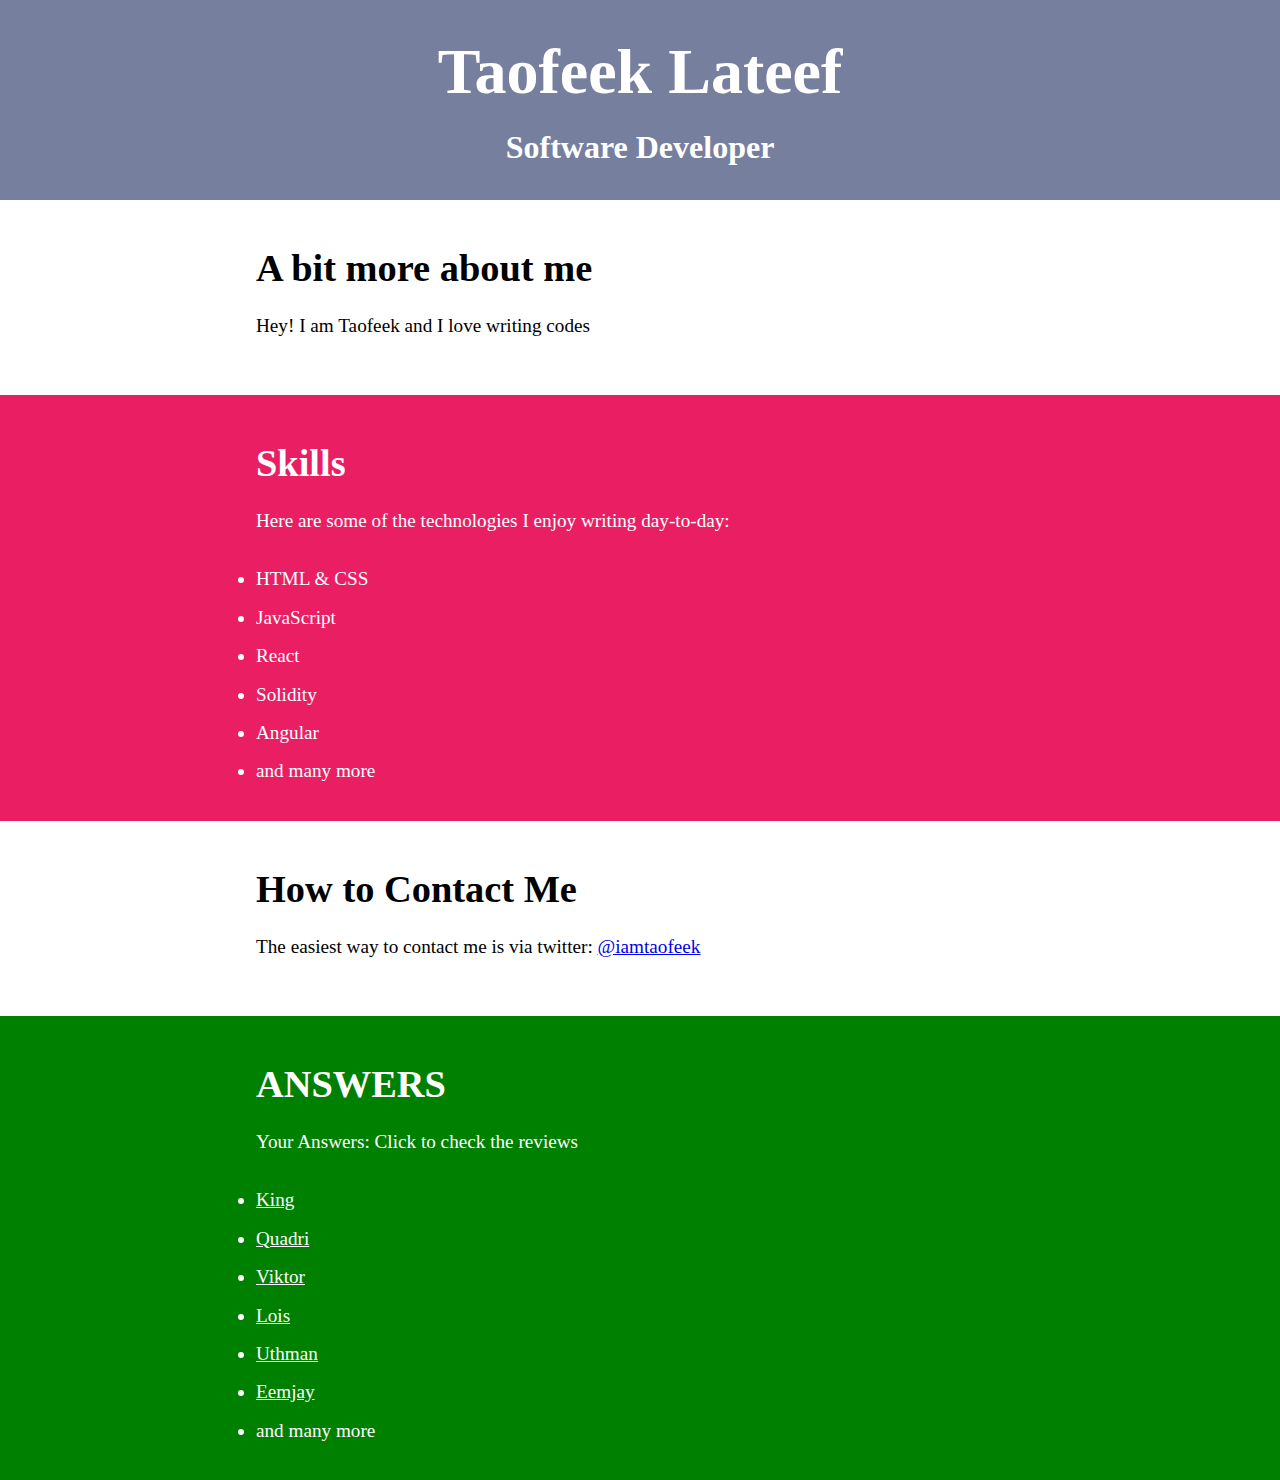
<file: index.html>
<!DOCTYPE html>
<html>
<head>
	<meta charset="utf-8">
	<meta name="viewport" content="width=device-width, initial-scale=1">
	<title>My Portfolio</title>
	<link rel="stylesheet" type="text/css" href="style.css">
</head>
<body>

	<header>
		<h1>Taofeek Lateef</h1>
		<h2>Software Developer</h2>
	</header>
	<main>
		<section class="white">
			<h3>A bit more about me</h3>
			<p>Hey! I am Taofeek and I love writing codes</p>
		</section>
		<section class="red">
			<h3>Skills</h3>
			<p>Here are some of the technologies I enjoy writing day-to-day:</p>
			<ul>
				<li>HTML & CSS</li>
				<li>JavaScript</li>
				<li>React</li>
				<li>Solidity</li>
				<li>Angular</li>
				<li>and many more</li>
			</ul>
		</section>
		<section class="white">
			<h3>How to Contact Me</h3>
			<p>The easiest way to contact me is via twitter: <a target="_blank" href="https://twitter.com/iamtaofeek">@iamtaofeek</a></a></p>
		</section>
		<section class="green">
			<h3>ANSWERS</h3>
			<p>Your Answers: Click to check the reviews</p>
			<ul>
				<li><a href="./King/king.html">King</a></li>
				<li><a href="./Quadri/Index.html">Quadri</a></li>
				<li><a href="./Viktor/assignment.html">Viktor</a></li>
				<li><a href="./Lois/lois.html">Lois</a></li>
				<li><a href="./Uthman/uthman.html">Uthman</a></li>
				<li><a href="./Eemjay/eemjay.html">Eemjay</a></li>
				<!-- <li>Angular</li> -->
				<li>and many more</li>
			</ul>
		</section>
	</main>
</body>
</html>
</file>
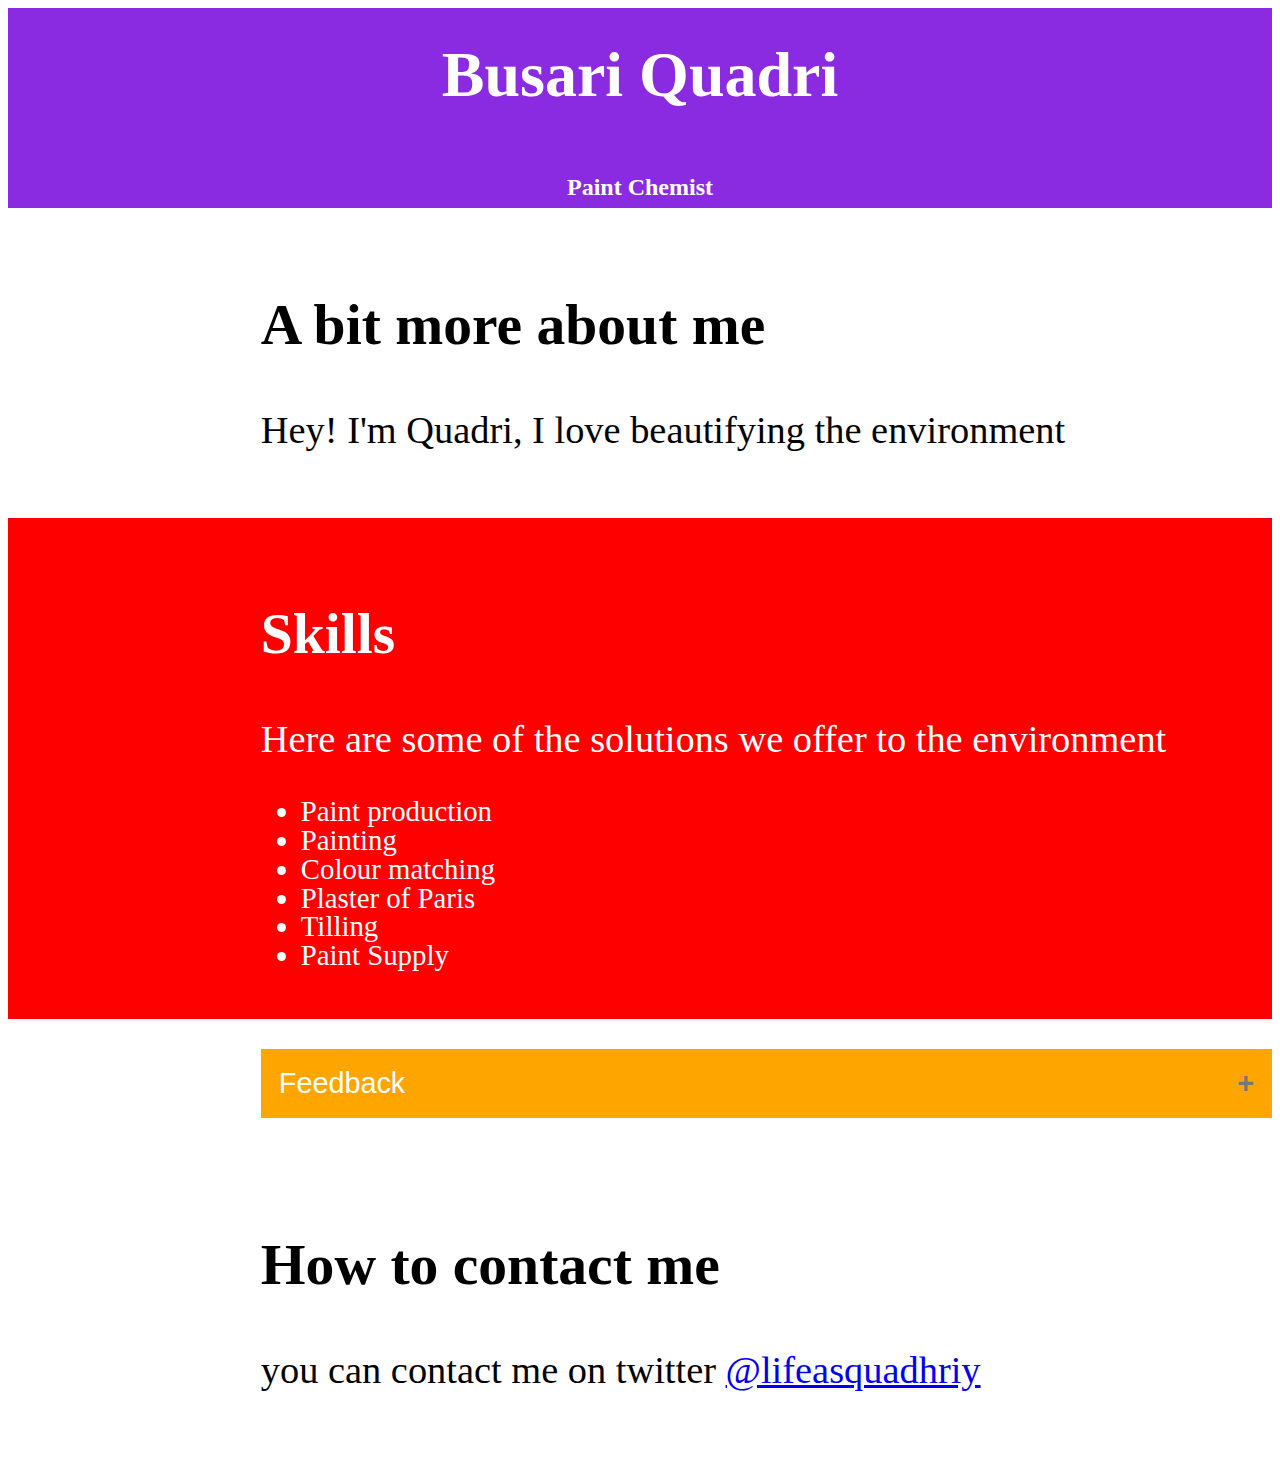
<file: Quadri/Index.html>
<!DOCTYPE html>
<html>
<head>
	<meta charset="utf-8">
	<meta name="viewport" content="width=device-width, initial-scale=1">
	<title>My portfolio</title>
	<link rel="stylesheet" type="text/css" href="style.css">
</head>
<body>

<header>
	<h1>Busari Quadri</h1>
	<h2>Paint Chemist</h2>
</header>

	<section class="white">
	<h3>A bit more about me</h3>
	<p>Hey! I'm Quadri, I love beautifying the environment</p>
</section>

<section class="red">
	<h3>Skills</h3>
	<p>Here are some of the solutions we offer to the environment</p>
	<ul>
		<li>Paint production</li>
		<li>Painting</li>
		<li>Colour matching</li>
		<li>Plaster of Paris</li>
		<li>Tilling</li>
		<li>Paint Supply</li>
		
	</ul>
</section>

<!-- THIS IS MY FEEDBACK -->
	<section class="myAccordion">
		<button class="accordion">Feedback</button>
		<div class="panel">
					  <p>You copied significant part of my code.</p><p> You will notice the blue and red background colour didn't touch the sides of your browser. This is because. All browsers have something called <em>User Agent Stylesheet</em>.</p><p>A user agent style sheet is a ”default style sheet” provided by the browser (e.g., Chrome, Firefox, Edge, etc.). This is why
					  I used <code> <strong><pre>* {
				box-sizing: border-box;
				margin: 0;
				padding: 0;
			}</pre></code></strong>. The code resets the user agent stylesheet and let you modify things as you wish. If you apply it to your code, you will notice that the background colors have no margins atall and look good. That code should be the first thing in your CSS file </p>
		</div>
	</section>

<section class="white">
	<h3>How to contact me</h3>
	<p>you can contact me on twitter <a href="https://twitter.com/lifeasquadhriy">@lifeasquadhriy</p>
</section>

<script type="text/javascript" src="../accordion.js"></script>
</body>
</html>
</file>
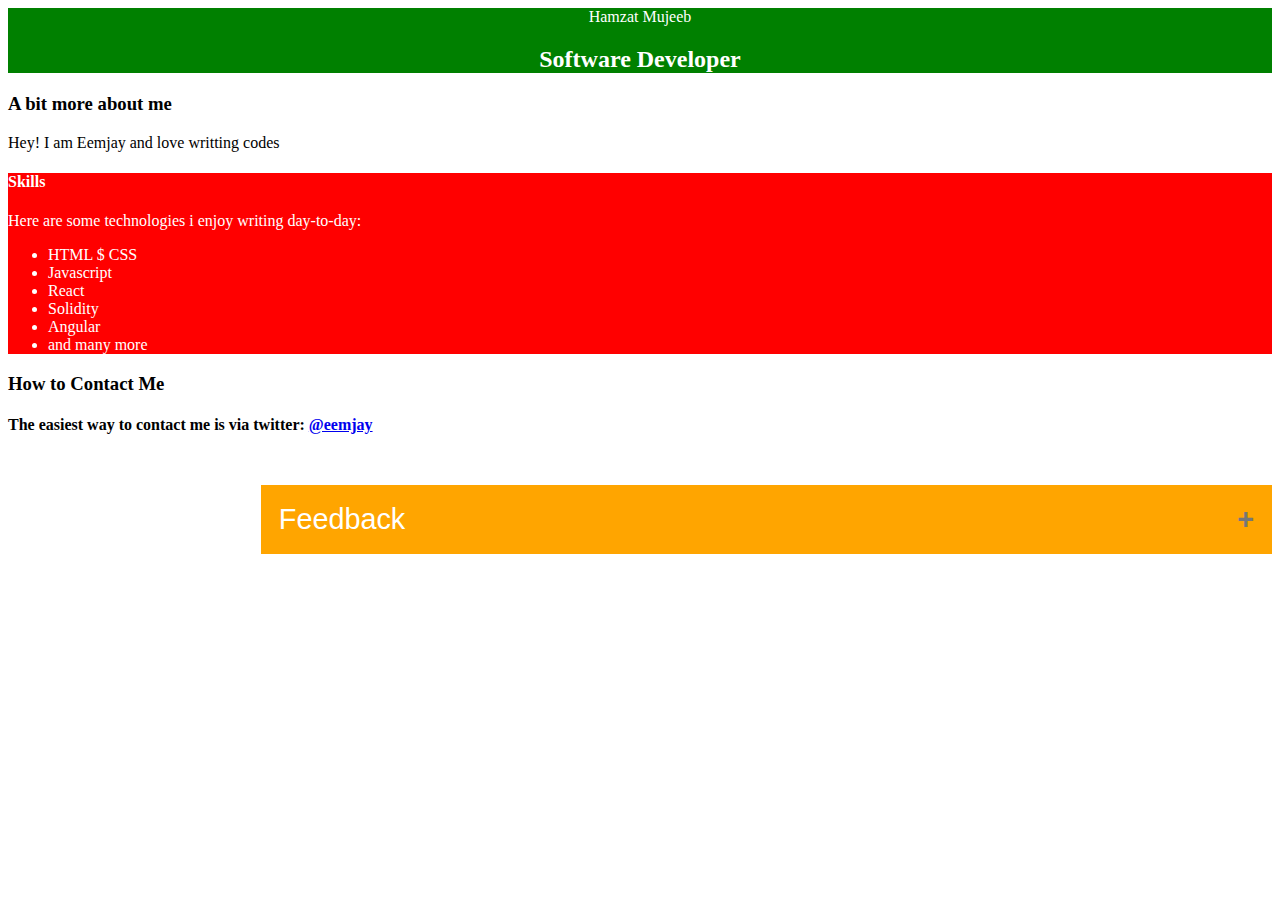
<file: Eemjay/eemjay.html>
<DOCTYPE! html>
<html>
<head>
	<title>Hamzat Mujeeb Portfolio</title>
	<link rel="stylesheet" type="text/css" href="eemjay.css">
</head>
<body>
	<div id=div1>
	<header style="background-color: green; color: white">
		<hi>Hamzat Mujeeb</hi>
		<h2>Software Developer</h2>
	</header>
</div>
		<h3> A bit more about me</h3>
		Hey! I am Eemjay and love writting codes
		<header style="background-color: red; color: white">
			<div id="div2">
				<h4>Skills</h4>
				<p>Here are some technologies i enjoy writing day-to-day:</p>
				<ul>
					<li>HTML $ CSS</li>
					<li>Javascript</li>
					<li>React</li>
					<li>Solidity</li>
					<li>Angular</li>
					<li>and many more</li>
				</ul>
			</div>
		</header>
		<h3>How to Contact Me</h3>
		<h4> The easiest way to contact me is via twitter: <a href="https://twitter.com/">@eemjay</a></h4>


<!-- THIS IS MY FEEDBACK -->
	<section class="myAccordion">
		<button class="accordion">Feedback</button>
		<div class="panel">
		  <p>You forgot to close the twitter link h4 tag</p> <p>There is something called <em>SEPARATION OF CONCERNS</em>. You should put CSS files separate and avoid having inline CSS just as you have done</p>

		  <p>You will notice the green and red background colour didn't touch the sides of your browser. This is because All browsers have something called <em>User Agent Stylesheet</em>.</p><p>A user agent style sheet is a ”default style sheet” provided by the browser (e.g., Chrome, Firefox, Edge, etc.). This is why
					  I used <code> <strong><pre>* {
				box-sizing: border-box;
				margin: 0;
				padding: 0;
			}</pre></code></strong>. The code resets the user agent stylesheet and let you modify things as you wish. If you apply it to your code, you will notice that the background colors have no margins atall and look good. That code should be the first thing in your CSS file </p>
		</div>
	</section>

	<script type="text/javascript" src="../accordion.js"></script>			
</body>
</html>
</file>
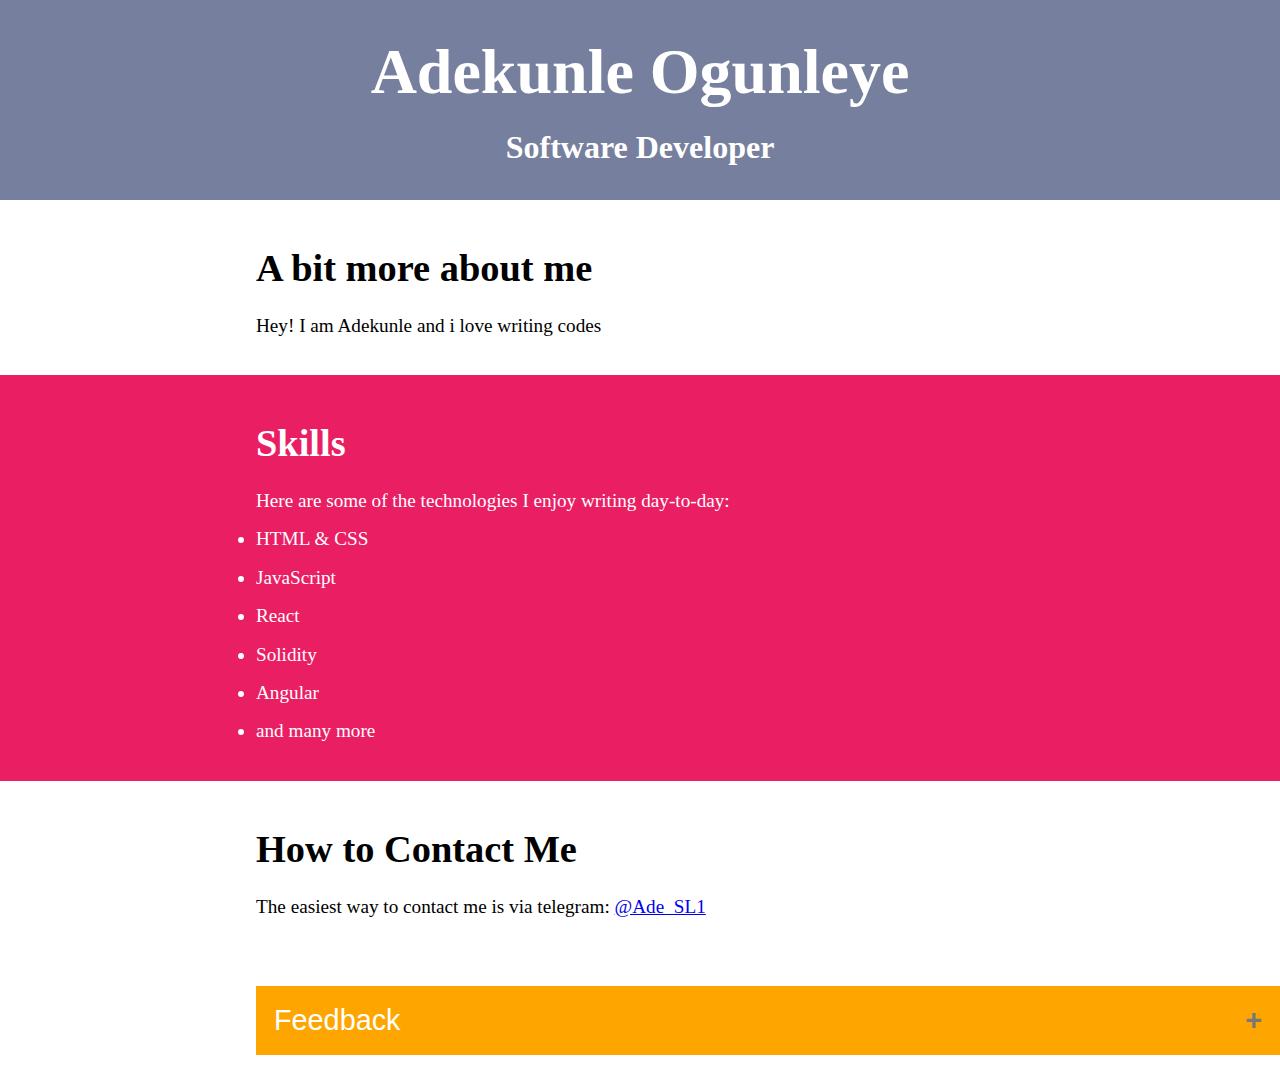
<file: King/king.html>
<!DOCTYPE html>
<html>
<head>
	<meta charset="utf-8">
	<meta name="viewport" content="width=device-width, initial-scale=1">
	<title>My Assignment</title>
	<link rel="stylesheet" type="text/css" href="asscss.css">
</head>
<body>
	<header>
		<h1>Adekunle Ogunleye</h1>
		<h2>Software Developer</h2>
	</header>
<main>
	<section class="white">
		<h3>A bit more about me</h3>
		<p>Hey! I am Adekunle and i love writing codes</p>
	</section>
	<section class="red">
		<h3>Skills</h3>
		<p>Here are some of the technologies I enjoy writing day-to-day:</p>
		<ul>
			<li>HTML & CSS</li>
			<li>JavaScript</li>
			<li>React</li>
			<li>Solidity</li>
			<li>Angular</li>
			<li>and many more</li>
		</ul>
	</section>
	<section class="white">
		<h3>How to Contact Me</h3>
		<p>The easiest way to contact me is via telegram: 
			<a target="_blank" href="https://t.me/Ade_SL1/">@Ade_SL1</a>
		</p>
	</section>

	<!-- THIS IS MY FEEDBACK -->
	<section class="myAccordion">
		<button class="accordion">Feedback</button>
		<div class="panel">
		  <p>You copied all my Codes. BAD!!!</p>
		</div>
	</section>
</main>

<script type="text/javascript" src="../accordion.js"></script>
</body>
</html>
</file>
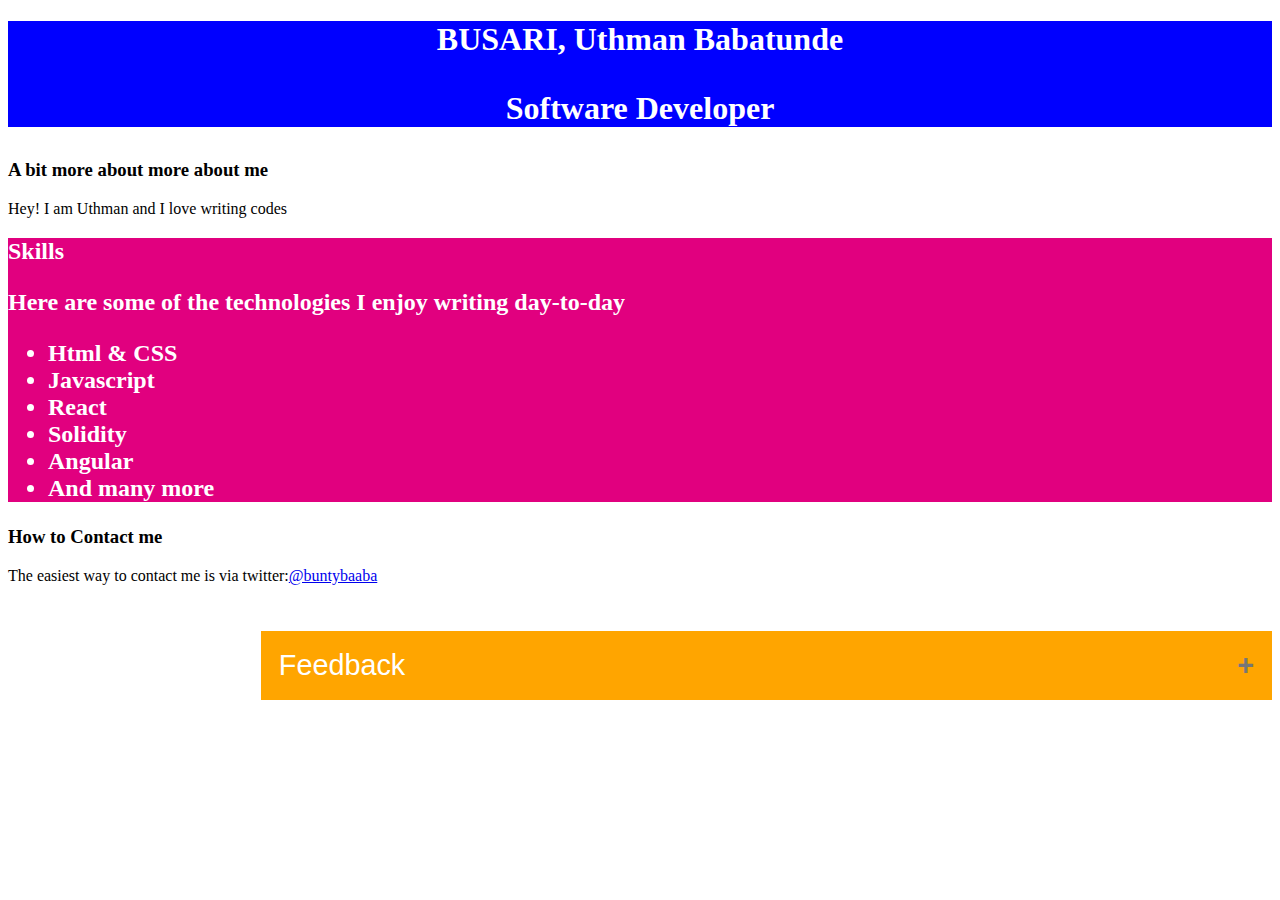
<file: Uthman/uthman.html>
<!DOCTYPE html>
<html>
	<head>
		<title>CSS Uthman Portfolio </title>
		<Link rel="stylesheet" type="text/css" href="uthman.css">
	</head>
	<body>
			<h1>BUSARI, Uthman Babatunde
			<p>Software Developer</h1>
			<h3>A bit more about more about me</h3>
			<p>Hey! I am Uthman and I love writing codes
				<h2>Skills
				<p>Here are some of the technologies I enjoy writing day-to-day
		<p><ul> 
			<li>Html & CSS</li>
			<li>Javascript</li>
			<li>React</li>
			<li>Solidity</li>
			<li>Angular</li>
			<li>And many more</li></h2>

			<h3>How to Contact me</h3>
			<p> The easiest way to contact me is via twitter:<a href="https://www.twitter.com/buntybaaba">@buntybaaba</a>
			</ul> 

<!-- THIS IS MY FEEDBACK -->
	<section class="myAccordion">
		<button class="accordion">Feedback</button>
		<div class="panel">
		  <p>You wrapped your List in h2 tag. This made the List font look big</p>
		 <p>You should add some Padding to your page to make it look good. </p><p>Also, you forgot to put the closing <strong>a tag</strong>. in your twitter link</p>

		  <p>You will notice the blue and pink background colour didn't touch the sides of your browser. This is because All browsers have something called <em>User Agent Stylesheet</em>.</p><p>A user agent style sheet is a ”default style sheet” provided by the browser (e.g., Chrome, Firefox, Edge, etc.). This is why
					  I used <code> <strong><pre>* {
				box-sizing: border-box;
				margin: 0;
				padding: 0;
			}</pre></code></strong>. The code resets the user agent stylesheet and let you modify things as you wish. If you apply it to your code, you will notice that the background colors have no margins atall and look good. That code should be the first thing in your CSS file </p>
		</div>
	</section>

	<script type="text/javascript" src="../accordion.js"></script>
 	</body>
</html>
</file>
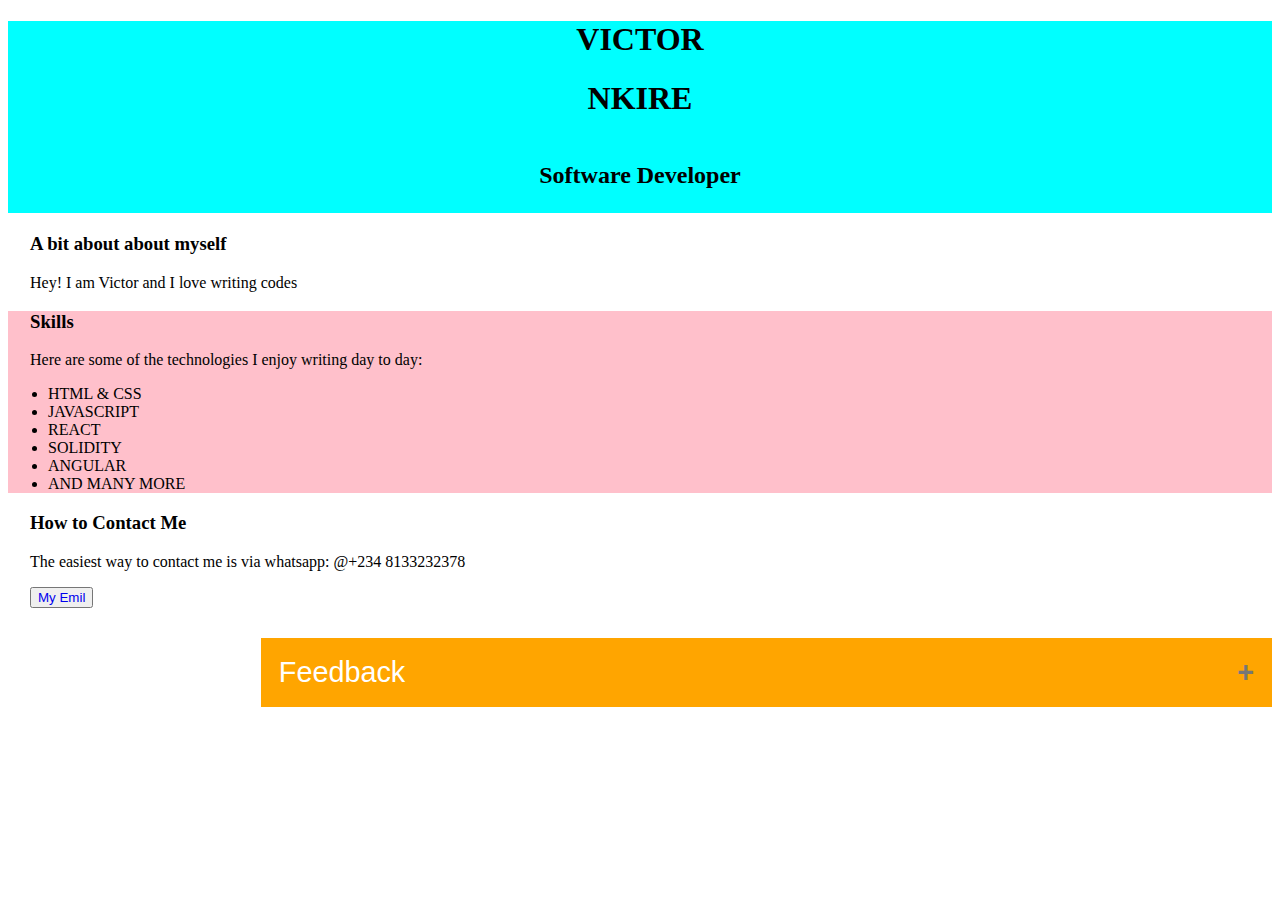
<file: Viktor/assignment.html>
<!DOCTYPE html>
<html>
<head>
	<meta charset="utf-8">
	<meta name="viewport" content="width=device-width, initial-scale=1">
	<style type="text/css">
.container1 {
	display: block;
	background-color: cyan;
}

.head1 {
	display: flex;
	justify-content: center;
	align-content: center;
}

.head2 {
	display: flex;
	justify-content: center;
	align-content: center;
}

.head3 {
	display: flex;
	justify-content: center;
	align-content: center;
}

.body1 {
	margin-left: 22px;
}

.body2 {
	background-color: pink;
}

.bo1 {
	margin-left: 22px;
}

.footer{
	margin-left: 22px;
}

button:hover {
	background-color: red;
}

button:active {
	background-color: green;
}

.bo2 {
	text-decoration: none;
}

/*MY ACCORDION MY ACCORDION*/
.myAccordion {
	flex: 100%;
	padding: 30px 0 30px 20%;
	line-height: 2;
	font-size: 1.2em;
	/*background-color: orange;*/
	color: white;
}
.accordion {
  background-color: orange;
  color: white;
  cursor: pointer;
  padding: 18px;
  width: 100%;
  border: none;
  text-align: left;
  outline: none;
  font-size: 1.5em;
  transition: 0.4s;
}
.active, .accordion:hover {
  background-color: #ccc;
}

.accordion:after {
  content: '\002B';
  color: #777;
  font-weight: bold;
  float: right;
  margin-left: 5px;
}

.active:after {
  content: "\2212";
}

.panel {
  padding: 0 18px;
  background-color: orange;
  max-height: 0;
  overflow: hidden;
  transition: max-height 0.2s ease-out;
}

/*END OF MYACCORDION*/
	</style>
	<title>Assignment</title>
</head>
<body>
	<header>
		<div class="container1">
			<h1 class="head1">VICTOR</h1> 
			<h1 class="head2" padding="0">NKIRE</h1>
			<h2 class="head3"><p>Software Developer</p></h2>
		</div>
	</header>
	<div class="body1">
		<h3>A bit about about myself</h3>
		<p>Hey! I am Victor and I love writing codes</p>
	</div>

	<div class="body2">
		<div class="bo1">
			<h3>Skills</h3>
			<p>Here are some of the technologies I enjoy writing day to day:</p>
		</div>
			<ul>
				<li>HTML & CSS</li>
				<li>JAVASCRIPT</li>
				<li>REACT</li>
				<li>SOLIDITY</li>
				<li>ANGULAR</li>
				<li>AND MANY MORE</li>
			</ul>
	</div>
	<footer class="footer">
		<h3>How to Contact Me</h3>
		<p>The easiest way to contact me is via whatsapp: @+234 8133232378</p>
		<button>
			<a href="mail to:victornkire777@gmail.com" class="bo2">My Emil</a>
		</button>
	</footer>

	<!-- THIS IS MY FEEDBACK -->
	<section class="myAccordion">
		<button class="accordion">Feedback</button>
		<div class="panel">
		  <p>Head1, Head2, Head3 are all inside the container1 class. You can simply apply <em>display: flex;
	justify-content: center;
	flex-direction: column;
	align-items: center; </em> to container1 class and it will work normally instead of adding to individual classes.  </p><p>Also, you can simply do <pre>.head1,.head2,.head3 {
		display: flex;
	justify-content: center;
	align-content: center;
	} </pre> instead of the 
	<pre>
		<em>.head1 {
	display: flex;
	justify-content: center;
	align-content: center;
}

.head2 {
	display: flex;
	justify-content: center;
	align-content: center;
}

.head3 {
	display: flex;
	justify-content: center;
	align-content: center;
}</em>
	</pre>
	
	</p><p>
		All browsers have something called <em>User Agent Stylesheet</em>.</p><p>A user agent style sheet is a ”default style sheet” provided by the browser (e.g., Chrome, Firefox, Edge, etc.). This is why
					  I used <code> <strong><pre>* {
				box-sizing: border-box;
				margin: 0;
				padding: 0;
			}</pre></code></strong>. The code resets the user agent stylesheet and let you modify things as you wish. If you apply it to your code, you will notice that the background colors have no margins atall and look good. That code should be the first thing in your CSS file </p>
	</p><p>Then try to add padding to your heading and the skills section so it looks good</p>
		</div>
	</section>

	<script type="text/javascript" src="../accordion.js"></script>
</body>
</html>
</file>
<file: style.css>
* {
	box-sizing: border-box;
	margin: 0;
	padding: 0;
}

header {
  background-color: #777F9E;
  color: white;
  display: flex;
  flex-direction: column;
  height: 200px;
  justify-content: center;
  align-items: center;
  text-align: center;
  padding: 0 20px;
}

h1, h2 {
	padding: 10px;
}
h1 {
	font-size: 4rem;
	font-weight: 900;
}
h2 {
	font-size: 2em;
}

main {
	display: flex;
	flex-wrap: wrap;
}
.white, .red, .green {
	flex: 100%;
	padding: 30px 0 30px 20%;
	line-height: 2;
	font-size: 1.2em;
}

.red {
	background: #e91e63;
  	color: white;
}
.green {
	background: green;
	color: white;
}

h3 {
	font-size: 2em;
}
p {
	margin-bottom: 20px;
}

li a {
	color: white;
}

/*MY ACCORDION MY ACCORDION*/


@media only screen and (max-width: 900px){
	.white, .red, .green {
		padding: 30px 0 30px 10%;
		line-height: 1.5;
	}

	h1 {
		font-size: 3rem;
	}
	h2 {
		font-size: 2rem;
	}
	h3 {
		font-size: 1.5rem;
	}
}
</file>
<file: Quadri/style.css>
header {
    background-color: blueviolet;
    color: white;
    display: flex;
    flex-direction: column;
    height: 200px;
    justify-content: center;
    align-items: center;
    text-align: center;
    padding: 0 20px;
}

h1 {
	font-size: 4rem;
	font-weight: 900;

}
p {font-size: 2em;

}
h3 {
	font-size: 3em;
}
li {font-size: 1.5em;

}
.white, .red
	 {
    flex: 100%;
    padding: 30px 0 30px 20%;
    line-height: 1;
    font-size: 1.2em;
    }

.white {
	background-color: white;
}
.red {
	background-color: red;
	color: white;
}

/*MY ACCORDION MY ACCORDION*/
.myAccordion {
    flex: 100%;
    padding: 30px 0 30px 20%;
    line-height: 2;
    font-size: 1.2em;
    /*background-color: orange;*/
    color: white;
}
.accordion {
  background-color: orange;
  color: white;
  cursor: pointer;
  padding: 18px;
  width: 100%;
  border: none;
  text-align: left;
  outline: none;
  font-size: 1.5em;
  transition: 0.4s;
}
.active, .accordion:hover {
  background-color: #ccc;
}

.accordion:after {
  content: '\002B';
  color: #777;
  font-weight: bold;
  float: right;
  margin-left: 5px;
}

.active:after {
  content: "\2212";
}

.panel {
  padding: 0 18px;
  background-color: orange;
  max-height: 0;
  overflow: hidden;
  transition: max-height 0.2s ease-out;
}

/*END OF MYACCORDION*/
</file>
<file: Eemjay/eemjay.css>
/*selector {
	property; value;
	}*/
	#div1{ text-align: center; font-style: bold }
	
	h4{ text-align: left;  }

/*MY ACCORDION MY ACCORDION*/
.myAccordion {
	flex: 100%;
	padding: 30px 0 30px 20%;
	line-height: 2;
	font-size: 1.2em;
	/*background-color: orange;*/
	color: white;
}
.accordion {
  background-color: orange;
  color: white;
  cursor: pointer;
  padding: 18px;
  width: 100%;
  border: none;
  text-align: left;
  outline: none;
  font-size: 1.5em;
  transition: 0.4s;
}
.active, .accordion:hover {
  background-color: #ccc;
}

.accordion:after {
  content: '\002B';
  color: #777;
  font-weight: bold;
  float: right;
  margin-left: 5px;
}

.active:after {
  content: "\2212";
}

.panel {
  padding: 0 18px;
  background-color: orange;
  max-height: 0;
  overflow: hidden;
  transition: max-height 0.2s ease-out;
}

/*END OF MYACCORDION*/
</file>
<file: King/asscss.css>
/*selector {
	Property: value;
 }*/

* {
	box-sizing: border-box;
	margin: 0;
	padding: 0;
}

 header {
 	background-color: #777F9E;
    color: white;
    display: flex;
    flex-direction: column;
    height: 200px;
    justify-content: center;
    align-items: center;
    text-align: center;
    padding: 0 20px;
}

h1, h2{
	padding: 10px;
}

h1 {
	font-size: 4rem;
	font-weight: 900;
}

h2 {
	font-size: 2em;
}

main {
	display: flex;
	flex-wrap: wrap;
}

.white, .red {
	flex: 100%;
	padding: 30px 0 30px 20%;
	line-height: 2;
	font-size: 1.2em;
}

.red {
	background: #e91e63;
	color: white;
}

h3 {
	font-size: 2em;
}

/*MY ACCORDION MY ACCORDION*/
.myAccordion {
	flex: 100%;
	padding: 30px 0 30px 20%;
	line-height: 2;
	font-size: 1.2em;
	/*background-color: orange;*/
	color: white;
}
.accordion {
  background-color: orange;
  color: white;
  cursor: pointer;
  padding: 18px;
  width: 100%;
  border: none;
  text-align: left;
  outline: none;
  font-size: 1.5em;
  transition: 0.4s;
}
.active, .accordion:hover {
  background-color: #ccc;
}

.accordion:after {
  content: '\002B';
  color: #777;
  font-weight: bold;
  float: right;
  margin-left: 5px;
}

.active:after {
  content: "\2212";
}

.panel {
  padding: 0 18px;
  background-color: orange;
  max-height: 0;
  overflow: hidden;
  transition: max-height 0.2s ease-out;
}

/*END OF MYACCORDION*/

/*MEDIA QUERIES/

@media only screen and (max-width: 900px){
	.white, .red {
		padding: 30px 0 30px 10%;
		line-height: 1.5;
	}

	h1 {
		font-size: 3rem;
	}

	h2 {
		font-size: 2rem;
	}

	h3 {
		font-size: 1.5rem;
	}
}
</file>
<file: Uthman/uthman.css>
/*Selector {
	Property: value;
}*/
h2 {
	background: rgb(225,0,127); color: white; 
}
h1 {
	background: blue; color: white; text-align: center;
}

/*MY ACCORDION MY ACCORDION*/
.myAccordion {
	flex: 100%;
	padding: 30px 0 30px 20%;
	line-height: 2;
	font-size: 1.2em;
	/*background-color: orange;*/
	color: white;
}
.accordion {
  background-color: orange;
  color: white;
  cursor: pointer;
  padding: 18px;
  width: 100%;
  border: none;
  text-align: left;
  outline: none;
  font-size: 1.5em;
  transition: 0.4s;
}
.active, .accordion:hover {
  background-color: #ccc;
}

.accordion:after {
  content: '\002B';
  color: #777;
  font-weight: bold;
  float: right;
  margin-left: 5px;
}

.active:after {
  content: "\2212";
}

.panel {
  padding: 0 18px;
  background-color: orange;
  max-height: 0;
  overflow: hidden;
  transition: max-height 0.2s ease-out;
}

/*END OF MYACCORDION*/
</file>
